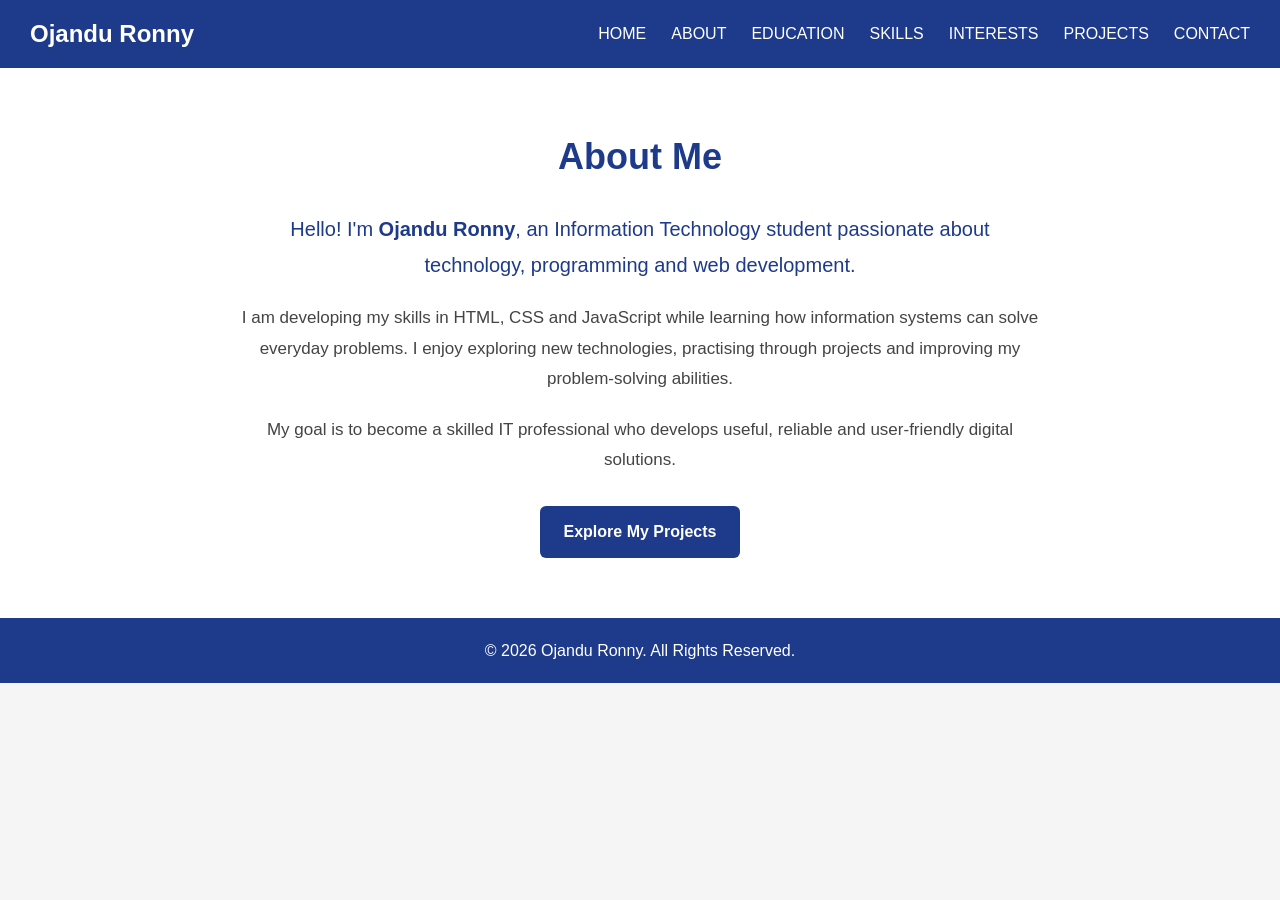
<file: About.html>
<!doctype html>
<html lang="en">
  <head>
    <meta charset="UTF-8" />
    <meta name="viewport" content="width=device-width, initial-scale=1.0" />
    <meta
      name="description"
      content="Ojandu Ronny's personal Information Technology portfolio."
    />
    <title>About | Ojandu Ronny Portfolio</title>
    <link rel="stylesheet" href="styles.css" />
  </head>
  <body>
    <header>
      <nav aria-label="Main navigation">
        <h1>Ojandu Ronny</h1>
        <button
          id="menu-toggle"
          class="menu-toggle"
          type="button"
          aria-label="Toggle navigation"
          aria-controls="nav-menu"
          aria-expanded="false"
        >
          ☰
        </button>
        <ul id="nav-menu">
          <li><a href="index.html">HOME</a></li>
          <li><a href="About.html">ABOUT</a></li>
          <li><a href="Education.html">EDUCATION</a></li>
          <li><a href="Skills.html">SKILLS</a></li>
          <li><a href="Interests.html">INTERESTS</a></li>
          <li><a href="projects.html">PROJECTS</a></li>
          <li><a href="Contact.html">CONTACT</a></li>
        </ul>
      </nav>
    </header>
    <main>
      <!-- About Me Section -->
      <section class="about" id="about">
        <div class="about-container">
          <h2>About Me</h2>
          <p class="about-intro">
            Hello! I'm <strong>Ojandu Ronny</strong>, an Information Technology
            student passionate about technology, programming and web
            development.
          </p>

          <p>
            I am developing my skills in HTML, CSS and JavaScript while learning
            how information systems can solve everyday problems. I enjoy
            exploring new technologies, practising through projects and
            improving my problem-solving abilities.
          </p>

          <p>
            My goal is to become a skilled IT professional who develops useful,
            reliable and user-friendly digital solutions.
          </p>

          <a href="projects.html" class="about-btn"> Explore My Projects </a>
        </div>
      </section>
    </main>
    <footer><p>&copy; 2026 Ojandu Ronny. All Rights Reserved.</p></footer>
    <script src="script.js"></script>
  </body>
</html>
</file>
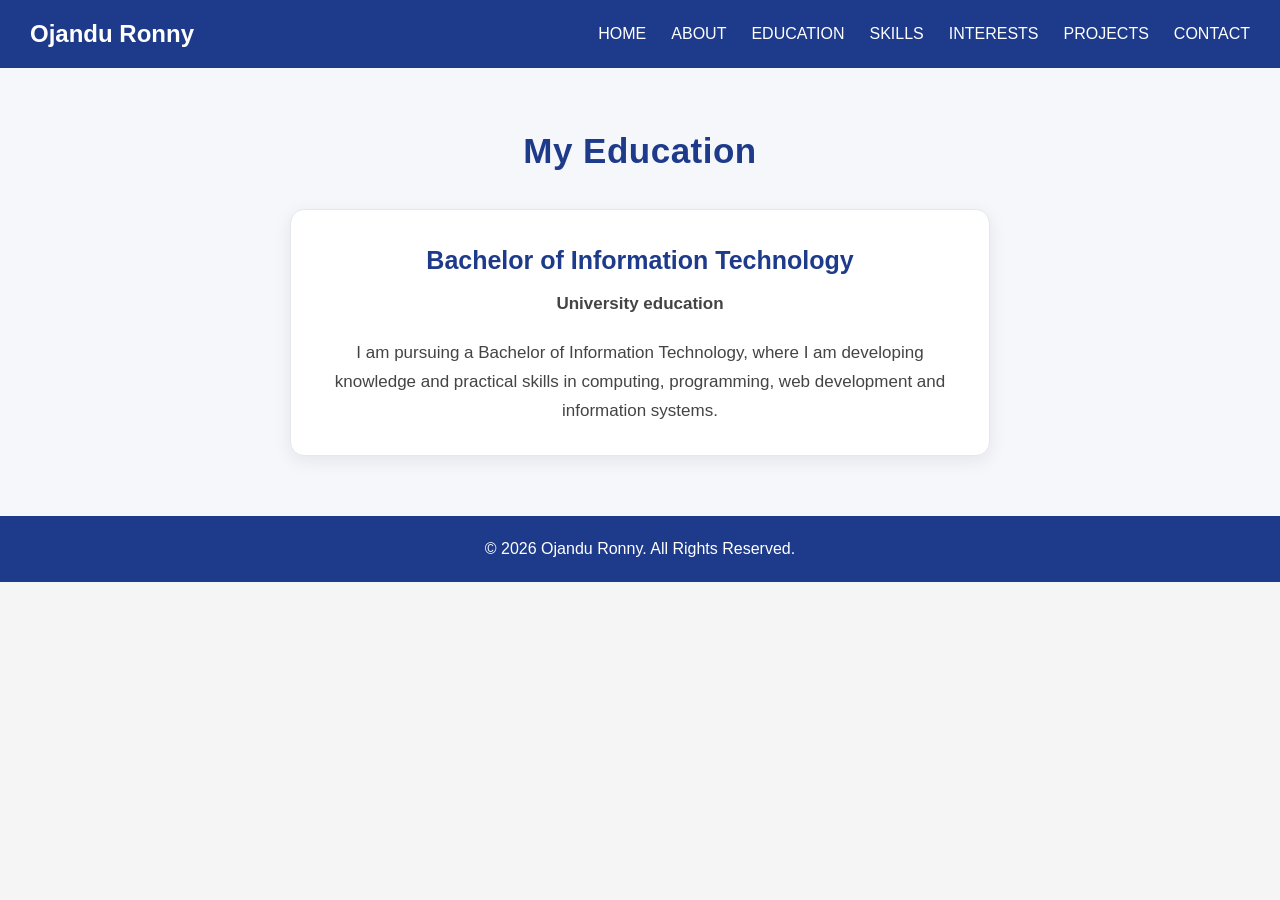
<file: Education.html>
<!doctype html>
<html lang="en">
<head>
  <meta charset="UTF-8">
  <meta name="viewport" content="width=device-width, initial-scale=1.0">
  <meta name="description" content="Ojandu Ronny's personal Information Technology portfolio.">
  <title>Education | Ojandu Ronny Portfolio</title>
  <link rel="stylesheet" href="styles.css">
</head>
<body>
<header>
  <nav aria-label="Main navigation">
    <h1>Ojandu Ronny</h1>
    <button id="menu-toggle" class="menu-toggle" type="button" aria-label="Toggle navigation" aria-controls="nav-menu" aria-expanded="false">☰</button>
    <ul id="nav-menu">
      <li><a href="index.html">HOME</a></li>
      <li><a href="About.html">ABOUT</a></li>
      <li><a href="Education.html">EDUCATION</a></li>
      <li><a href="Skills.html">SKILLS</a></li>
      <li><a href="Interests.html">INTERESTS</a></li>
      <li><a href="projects.html">PROJECTS</a></li>
      <li><a href="Contact.html">CONTACT</a></li>
    </ul>
  </nav>
</header>
<main>
  <section id="education" class="education">
    <h2>My Education</h2>
    <div class="education-card">
      <h3>Bachelor of Information Technology</h3>
      <p class="institution">University education</p>
      <p>I am pursuing a Bachelor of Information Technology, where I am developing knowledge and practical skills in computing, programming, web development and information systems.</p>
    </div>
  </section>
</main>
<footer><p>&copy; 2026 Ojandu Ronny. All Rights Reserved.</p></footer>
<script src="script.js"></script>
</body>
</html>
</file>
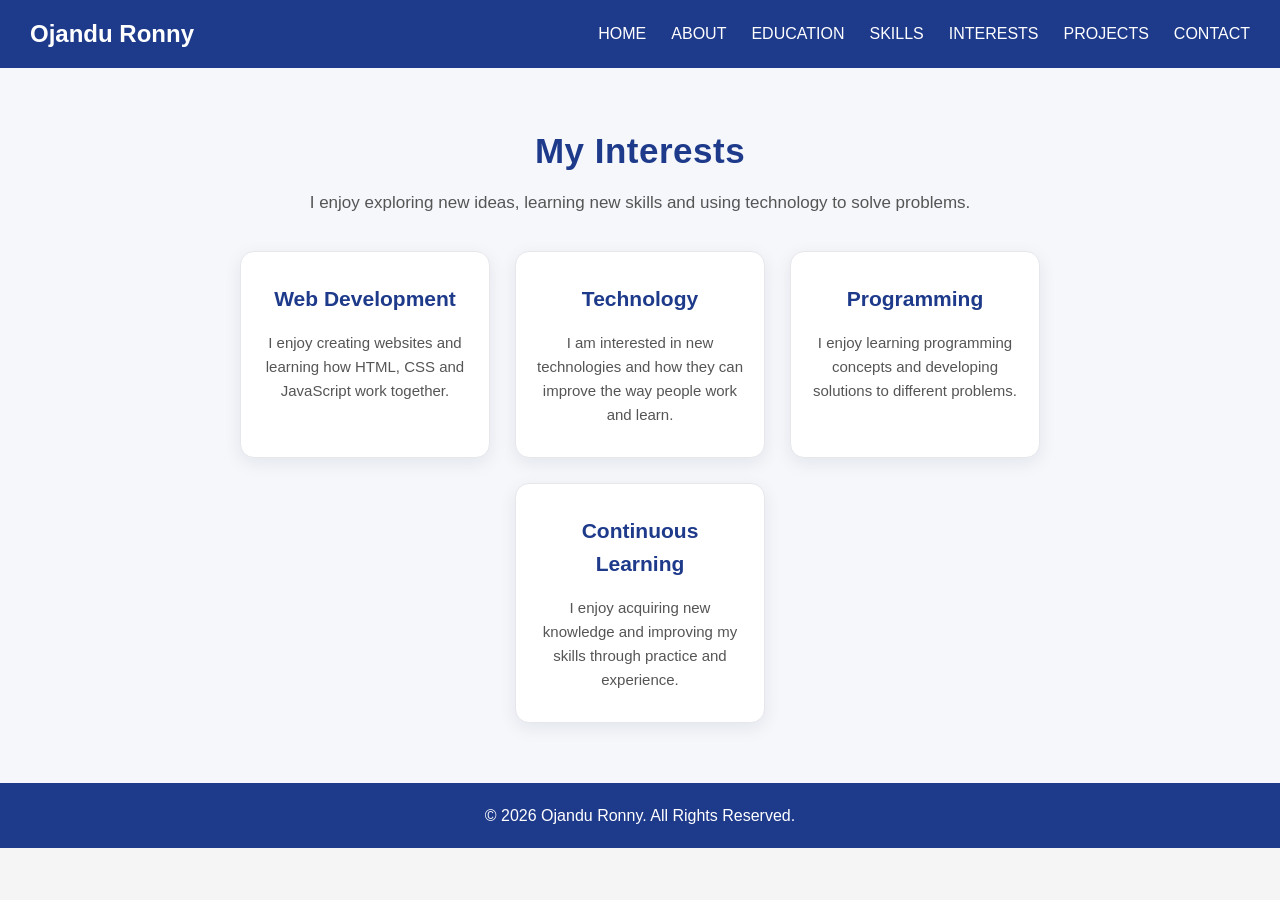
<file: Interests.html>
<!doctype html>
<html lang="en">
<head>
  <meta charset="UTF-8">
  <meta name="viewport" content="width=device-width, initial-scale=1.0">
  <meta name="description" content="Ojandu Ronny's personal Information Technology portfolio.">
  <title>Interests | Ojandu Ronny Portfolio</title>
  <link rel="stylesheet" href="styles.css">
</head>
<body>
<header>
  <nav aria-label="Main navigation">
    <h1>Ojandu Ronny</h1>
    <button id="menu-toggle" class="menu-toggle" type="button" aria-label="Toggle navigation" aria-controls="nav-menu" aria-expanded="false">☰</button>
    <ul id="nav-menu">
      <li><a href="index.html">HOME</a></li>
      <li><a href="About.html">ABOUT</a></li>
      <li><a href="Education.html">EDUCATION</a></li>
      <li><a href="Skills.html">SKILLS</a></li>
      <li><a href="Interests.html">INTERESTS</a></li>
      <li><a href="projects.html">PROJECTS</a></li>
      <li><a href="Contact.html">CONTACT</a></li>
    </ul>
  </nav>
</header>
<main>
    <!-- Interests Section -->
    <section id="interests" class="interests">
      <h2>My Interests</h2>

      <p class="interests-intro">
        I enjoy exploring new ideas, learning new skills and using technology to
        solve problems.
      </p>

      <div class="interests-container">
        <!-- Web Development -->
        <div class="interest-card">
          <h3>Web Development</h3>
          <p>
            I enjoy creating websites and learning how HTML, CSS and JavaScript
            work together.
          </p>
        </div>

        <!-- Technology -->
        <div class="interest-card">
          <h3>Technology</h3>
          <p>
            I am interested in new technologies and how they can improve the way
            people work and learn.
          </p>
        </div>

        <!-- Programming -->
        <div class="interest-card">
          <h3>Programming</h3>
          <p>
            I enjoy learning programming concepts and developing solutions to
            different problems.
          </p>
        </div>

        <!-- Learning -->
        <div class="interest-card">
          <h3>Continuous Learning</h3>
          <p>
            I enjoy acquiring new knowledge and improving my skills through
            practice and experience.
          </p>
        </div>
      </div>
    </section>
</main>
<footer><p>&copy; 2026 Ojandu Ronny. All Rights Reserved.</p></footer>
<script src="script.js"></script>
</body>
</html>
</file>
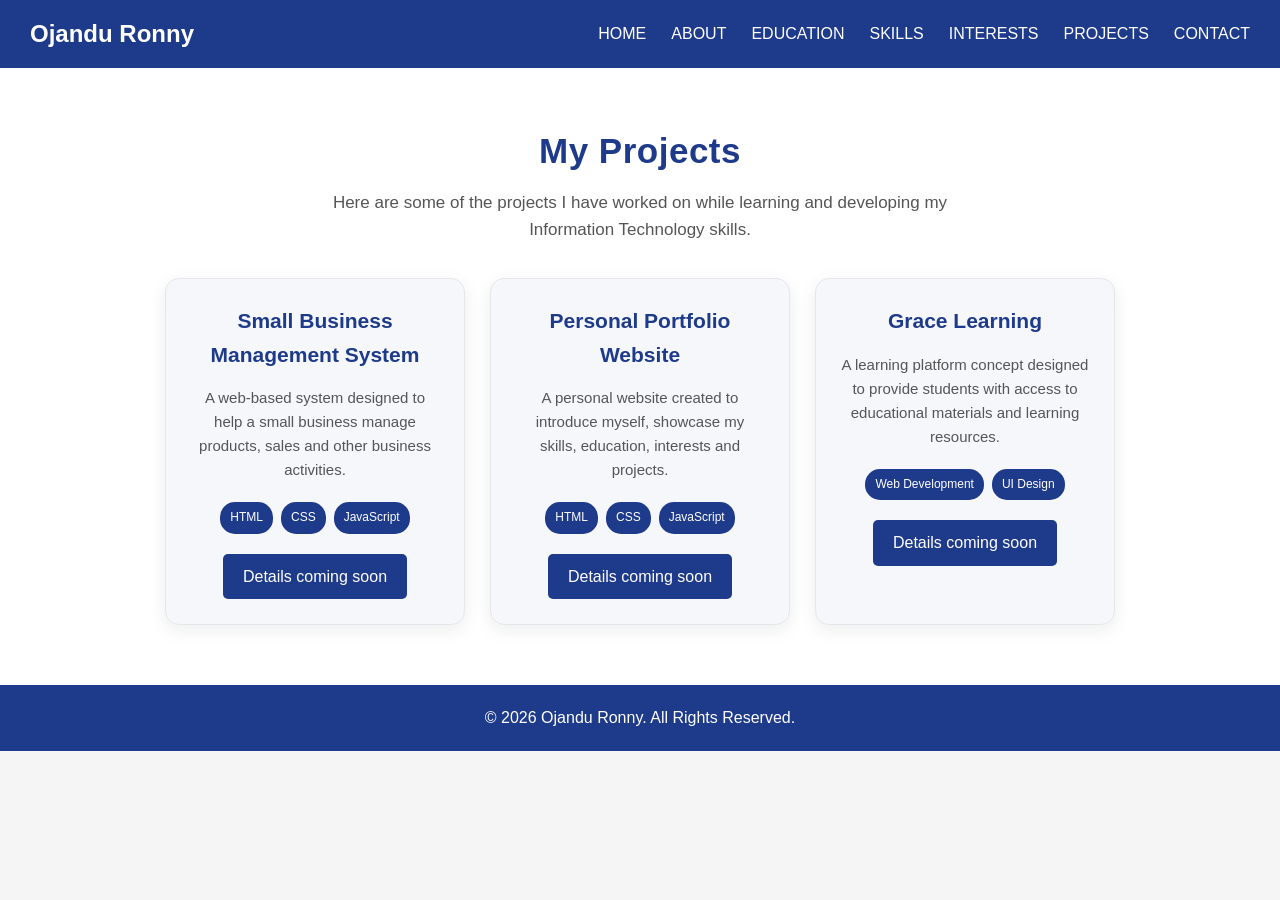
<file: projects.html>
<!doctype html>
<html lang="en">
<head>
  <meta charset="UTF-8">
  <meta name="viewport" content="width=device-width, initial-scale=1.0">
  <meta name="description" content="Ojandu Ronny's personal Information Technology portfolio.">
  <title>Projects | Ojandu Ronny Portfolio</title>
  <link rel="stylesheet" href="styles.css">
</head>
<body>
<header>
  <nav aria-label="Main navigation">
    <h1>Ojandu Ronny</h1>
    <button id="menu-toggle" class="menu-toggle" type="button" aria-label="Toggle navigation" aria-controls="nav-menu" aria-expanded="false">☰</button>
    <ul id="nav-menu">
      <li><a href="index.html">HOME</a></li>
      <li><a href="About.html">ABOUT</a></li>
      <li><a href="Education.html">EDUCATION</a></li>
      <li><a href="Skills.html">SKILLS</a></li>
      <li><a href="Interests.html">INTERESTS</a></li>
      <li><a href="projects.html">PROJECTS</a></li>
      <li><a href="Contact.html">CONTACT</a></li>
    </ul>
  </nav>
</header>
<main>
    <!-- Projects Section -->
    <section id="projects" class="projects">
      <h2>My Projects</h2>

      <p class="projects-intro">
        Here are some of the projects I have worked on while learning and
        developing my Information Technology skills.
      </p>

      <div class="projects-container">
        <!-- Project 1 -->
        <div class="project-card">
          <div class="project-content">
            <h3>Small Business Management System</h3>

            <p>
              A web-based system designed to help a small business manage
              products, sales and other business activities.
            </p>

            <div class="project-tools">
              <span>HTML</span>
              <span>CSS</span>
              <span>JavaScript</span>
            </div>

            <span class="project-btn project-btn-disabled" aria-label="Project details coming soon">Details coming soon</span>
          </div>
        </div>

        <!-- Project 2 -->
        <div class="project-card">
          <div class="project-content">
            <h3>Personal Portfolio Website</h3>

            <p>
              A personal website created to introduce myself, showcase my
              skills, education, interests and projects.
            </p>

            <div class="project-tools">
              <span>HTML</span>
              <span>CSS</span>
              <span>JavaScript</span>
            </div>

            <span class="project-btn project-btn-disabled" aria-label="Project details coming soon">Details coming soon</span>
          </div>
        </div>

        <!-- Project 3 -->
        <div class="project-card">
          <div class="project-content">
            <h3>Grace Learning</h3>

            <p>
              A learning platform concept designed to provide students with
              access to educational materials and learning resources.
            </p>

            <div class="project-tools">
              <span>Web Development</span>
              <span>UI Design</span>
            </div>

            <span class="project-btn project-btn-disabled" aria-label="Project details coming soon">Details coming soon</span>
          </div>
        </div>
      </div>
    </section>
</main>
<footer><p>&copy; 2026 Ojandu Ronny. All Rights Reserved.</p></footer>
<script src="script.js"></script>
</body>
</html>
</file>
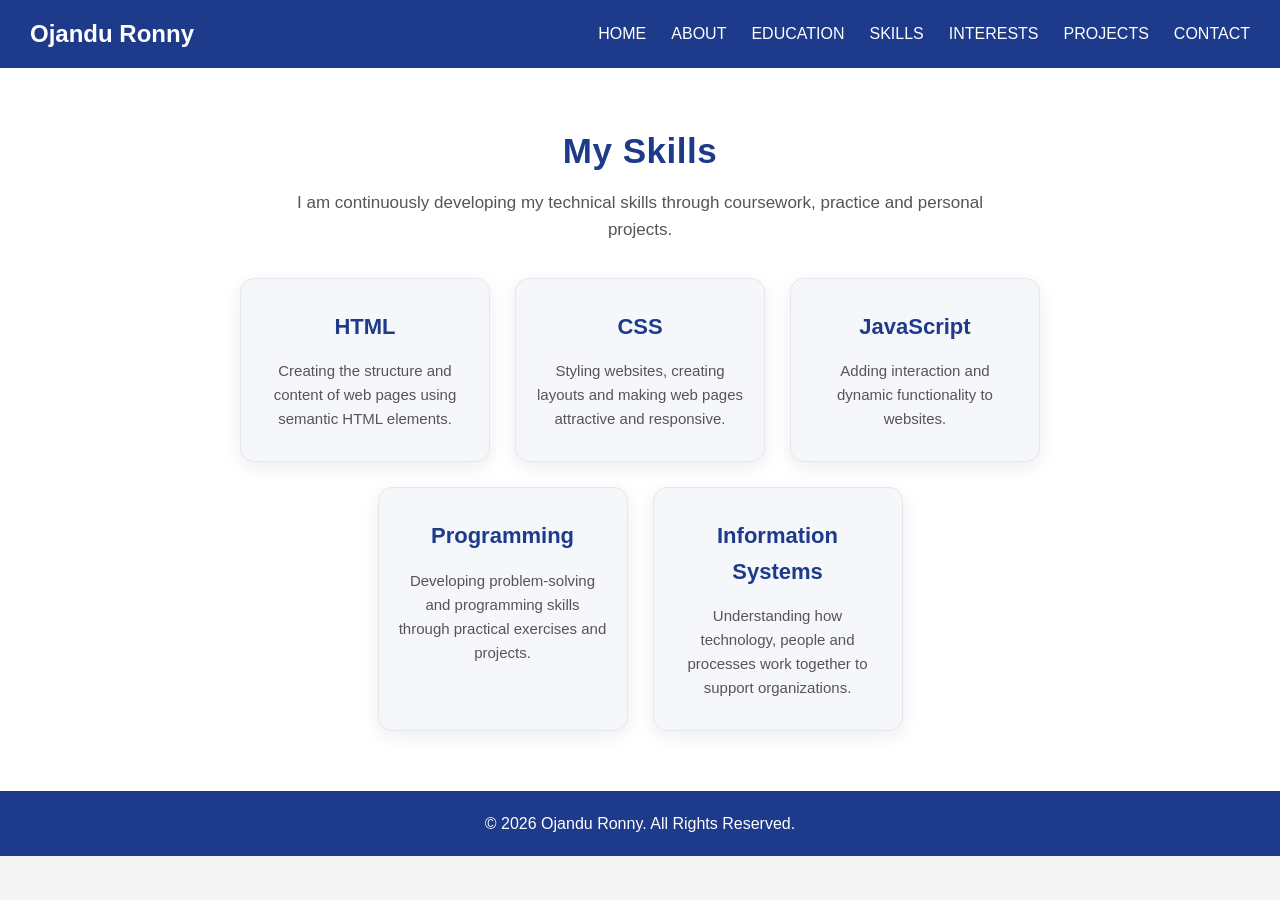
<file: Skills.html>
<!doctype html>
<html lang="en">
<head>
  <meta charset="UTF-8">
  <meta name="viewport" content="width=device-width, initial-scale=1.0">
  <meta name="description" content="Ojandu Ronny's personal Information Technology portfolio.">
  <title>Skills | Ojandu Ronny Portfolio</title>
  <link rel="stylesheet" href="styles.css">
</head>
<body>
<header>
  <nav aria-label="Main navigation">
    <h1>Ojandu Ronny</h1>
    <button id="menu-toggle" class="menu-toggle" type="button" aria-label="Toggle navigation" aria-controls="nav-menu" aria-expanded="false">☰</button>
    <ul id="nav-menu">
      <li><a href="index.html">HOME</a></li>
      <li><a href="About.html">ABOUT</a></li>
      <li><a href="Education.html">EDUCATION</a></li>
      <li><a href="Skills.html">SKILLS</a></li>
      <li><a href="Interests.html">INTERESTS</a></li>
      <li><a href="projects.html">PROJECTS</a></li>
      <li><a href="Contact.html">CONTACT</a></li>
    </ul>
  </nav>
</header>
<main>
    <!-- Skills Section -->
    <section id="skills" class="skills">
      <h2>My Skills</h2>

      <p class="skills-intro">
        I am continuously developing my technical skills through coursework,
        practice and personal projects.
      </p>

      <div class="skills-container">
        <!-- HTML -->
        <div class="skill-card">
          <h3>HTML</h3>
          <p>
            Creating the structure and content of web pages using semantic HTML
            elements.
          </p>
        </div>

        <!-- CSS -->
        <div class="skill-card">
          <h3>CSS</h3>
          <p>
            Styling websites, creating layouts and making web pages attractive
            and responsive.
          </p>
        </div>

        <!-- JavaScript -->
        <div class="skill-card">
          <h3>JavaScript</h3>
          <p>Adding interaction and dynamic functionality to websites.</p>
        </div>

        <!-- Programming -->
        <div class="skill-card">
          <h3>Programming</h3>
          <p>
            Developing problem-solving and programming skills through practical
            exercises and projects.
          </p>
        </div>

        <!-- Information Systems -->
        <div class="skill-card">
          <h3>Information Systems</h3>
          <p>
            Understanding how technology, people and processes work together to
            support organizations.
          </p>
        </div>
      </div>
    </section>
</main>
<footer><p>&copy; 2026 Ojandu Ronny. All Rights Reserved.</p></footer>
<script src="script.js"></script>
</body>
</html>
</file>
<file: styles.css>
/* Remove default spacing */
* {
  margin: 0;
  padding: 0;
  box-sizing: border-box;
}

/* Page */
body {
  font-family: Arial, sans-serif;
  background-color: #f5f5f5;
}

/* Navigation */
header {
  background-color: #1e3a8a;
  color: white;
  padding: 15px 30px;
}

nav {
  display: flex;
  justify-content: space-between;
  align-items: center;
}

nav h1 {
  font-size: 24px;
}

nav ul {
  list-style: none;
  display: flex;
  gap: 25px;
}

nav ul li a {
  color: white;
  text-decoration: none;
}

/* Footer */
footer {
  text-align: center;
  padding: 20px;
  background-color: #1e3a8a;
  color: white;
}

/* Carousel */
.carousel {
  position: relative;
  width: 100%;
  height: 450px;
  overflow: hidden;
}

/* Individual slides */
.slide {
  display: none;
  height: 100%;
  padding: 80px;
  background-color: #2563eb;
  color: white;
}

/* Active slide */
.slide.active {
  display: flex;
  align-items: center;
}

/* Slide content */
.slide-content {
  max-width: 650px;
}

.slide-content h2 {
  font-size: 45px;
  margin-bottom: 20px;
}

.slide-content p {
  font-size: 20px;
  line-height: 1.6;
  margin-bottom: 25px;
}

/* Buttons */
.btn {
  display: inline-block;
  padding: 12px 25px;
  background-color: white;
  color: #1e3a8a;
  text-decoration: none;
  border-radius: 5px;
  font-weight: bold;
}

.btn:hover {
  background-color: #e5e7eb;
}

/* Previous and next buttons */
.prev,
.next {
  position: absolute;
  top: 50%;
  transform: translateY(-50%);
  background-color: rgba(0, 0, 0, 0.4);
  color: white;
  border: none;
  padding: 15px;
  cursor: pointer;
  font-size: 24px;
}

.prev {
  left: 20px;
}

.next {
  right: 20px;
}

.prev:hover,
.next:hover {
  background-color: rgba(0, 0, 0, 0.7);
}

/* Indicators */
.indicators {
  position: absolute;
  bottom: 20px;
  width: 100%;
  text-align: center;
}

.dot {
  display: inline-block;
  width: 12px;
  height: 12px;
  margin: 5px;
  background-color: white;
  border-radius: 50%;
  cursor: pointer;
  opacity: 0.5;
}

.dot.active {
  opacity: 1;
}

/* About Me Section */
.about {
  padding: 60px 10%;
  background-color: white;
  text-align: center;
}

.about h2 {
  font-size: 35px;
  color: #1e3a8a;
  margin-bottom: 25px;
}

.about p {
  max-width: 800px;
  margin: 0 auto 20px;
  font-size: 18px;
  line-height: 1.7;
  color: #444;
}

/* Education Section */
.education {
  padding: 60px 10%;
  background-color: #f5f7fb;
  text-align: center;
}

.education h2 {
  font-size: 35px;
  color: #1e3a8a;
  margin-bottom: 35px;
}

.education-card {
  max-width: 700px;
  margin: 0 auto;
  padding: 30px;
  background-color: white;
  border-radius: 10px;
  box-shadow: 0 4px 12px rgba(0, 0, 0, 0.1);
}

.education-card h3 {
  font-size: 25px;
  color: #1e3a8a;
  margin-bottom: 10px;
}

.institution {
  font-weight: bold;
  color: #555;
  margin-bottom: 20px;
}

.education-card p {
  font-size: 17px;
  line-height: 1.7;
  color: #444;
}

/* Skills Section */
.skills {
  padding: 60px 10%;
  background-color: white;
  text-align: center;
}

.skills h2 {
  font-size: 35px;
  color: #1e3a8a;
  margin-bottom: 15px;
}

.skills-intro {
  max-width: 700px;
  margin: 0 auto 35px;
  color: #555;
  font-size: 17px;
  line-height: 1.6;
}

/* Skills cards container */
.skills-container {
  display: flex;
  justify-content: center;
  flex-wrap: wrap;
  gap: 25px;
}

/* Individual skill card */
.skill-card {
  width: 250px;
  padding: 30px 20px;
  background-color: #f5f7fb;
  border-radius: 10px;
  border: 1px solid #e0e0e0;
  transition: transform 0.3s ease, box-shadow 0.3s ease;
}

/* Skill heading */
.skill-card h3 {
  color: #1e3a8a;
  font-size: 22px;
  margin-bottom: 15px;
}

/* Skill description */
.skill-card p {
  color: #555;
  line-height: 1.6;
  font-size: 15px;
}

/* Hover effect */
.skill-card:hover {
  transform: translateY(-8px);
  box-shadow: 0 8px 20px rgba(0, 0, 0, 0.12);
}

/* Interests Section */
.interests {
  padding: 60px 10%;
  background-color: #f5f7fb;
  text-align: center;
}

.interests h2 {
  font-size: 35px;
  color: #1e3a8a;
  margin-bottom: 15px;
}

.interests-intro {
  max-width: 700px;
  margin: 0 auto 35px;
  color: #555;
  font-size: 17px;
  line-height: 1.6;
}

.interests-container {
  display: flex;
  justify-content: center;
  flex-wrap: wrap;
  gap: 25px;
}

.interest-card {
  width: 250px;
  padding: 30px 20px;
  background-color: white;
  border-radius: 10px;
  border: 1px solid #e0e0e0;
  transition: transform 0.3s ease, box-shadow 0.3s ease;
}

.interest-card h3 {
  color: #1e3a8a;
  font-size: 21px;
  margin-bottom: 15px;
}

.interest-card p {
  color: #555;
  font-size: 15px;
  line-height: 1.6;
}

.interest-card:hover {
  transform: translateY(-8px);
  box-shadow: 0 8px 20px rgba(0, 0, 0, 0.12);
}

/* Projects Section */
.projects {
  padding: 60px 10%;
  background-color: white;
  text-align: center;
}

.projects h2 {
  font-size: 35px;
  color: #1e3a8a;
  margin-bottom: 15px;
}

.projects-intro {
  max-width: 700px;
  margin: 0 auto 35px;
  color: #555;
  font-size: 17px;
  line-height: 1.6;
}

/* Projects container */
.projects-container {
  display: flex;
  justify-content: center;
  flex-wrap: wrap;
  gap: 25px;
}

/* Individual project card */
.project-card {
  width: 300px;
  background-color: #f5f7fb;
  border: 1px solid #e0e0e0;
  border-radius: 10px;
  overflow: hidden;
  transition: transform 0.3s ease, box-shadow 0.3s ease;
}

.project-card:hover {
  transform: translateY(-8px);
  box-shadow: 0 8px 20px rgba(0, 0, 0, 0.12);
}

/* Project content */
.project-content {
  padding: 25px;
}

.project-content h3 {
  color: #1e3a8a;
  font-size: 21px;
  margin-bottom: 15px;
}

.project-content p {
  color: #555;
  font-size: 15px;
  line-height: 1.6;
  margin-bottom: 20px;
}

/* Technologies used */
.project-tools {
  display: flex;
  justify-content: center;
  flex-wrap: wrap;
  gap: 8px;
  margin-bottom: 20px;
}

.project-tools span {
  background-color: #1e3a8a;
  color: white;
  padding: 6px 10px;
  border-radius: 15px;
  font-size: 12px;
}

/* Project button */
.project-btn {
  display: inline-block;
  padding: 10px 20px;
  background-color: #1e3a8a;
  color: white;
  text-decoration: none;
  border-radius: 5px;
}

.project-btn:hover {
  background-color: #2563eb;
}

/* Contact Section */

.contact {
  padding: 60px 10%;
  background-color: #f5f7fb;
  text-align: center;
}

.contact h2 {
  font-size: 35px;
  color: #1e3a8a;
  margin-bottom: 15px;
}

.contact-intro {
  max-width: 700px;
  margin: 0 auto 35px;
  color: #555;
  font-size: 17px;
  line-height: 1.6;
}

.contact-container {
  display: flex;
  justify-content: center;
  align-items: flex-start;
  gap: 40px;
  max-width: 1000px;
  margin: 0 auto;
}

/* Contact Information */

.contact-info {
  width: 40%;
  background-color: white;
  padding: 30px;
  border-radius: 10px;
  text-align: left;
  box-shadow: 0 4px 12px rgba(0, 0, 0, 0.1);
}

.contact-info h3 {
  color: #1e3a8a;
  font-size: 24px;
  margin-bottom: 25px;
}

.contact-info p {
  color: #555;
  line-height: 1.6;
  margin-bottom: 20px;
}

/* Contact Form */

.contact-form {
  width: 60%;
  background-color: white;
  padding: 30px;
  border-radius: 10px;
  text-align: left;
  box-shadow: 0 4px 12px rgba(0, 0, 0, 0.1);
}

.contact-form label {
  display: block;
  margin-bottom: 8px;
  color: #333;
  font-weight: bold;
}

.contact-form input,
.contact-form textarea {
  width: 100%;
  padding: 12px;
  margin-bottom: 20px;
  border: 1px solid #ccc;
  border-radius: 5px;
  font-size: 15px;
  font-family: Arial, sans-serif;
}

.contact-form input:focus,
.contact-form textarea:focus {
  outline: none;
  border-color: #1e3a8a;
}

.contact-form button {
  padding: 12px 25px;
  background-color: #1e3a8a;
  color: white;
  border: none;
  border-radius: 5px;
  font-size: 16px;
  font-weight: bold;
  cursor: pointer;
}

.contact-form button:hover {
  background-color: #2563eb;
}

/* =========================
                                                                                                                                                                                                                                                                                                                                                                                                                                                                                                                                                       RESPONSIVE DESIGN
                                                                                                                                                                                                                                                                                                                                                                                                                                                                                                                                                             ========================= */

@media (max-width: 768px) {

  /* Header and Navigation */

  header {
    padding: 15px 20px;
  }

  nav {
    flex-direction: column;
    gap: 15px;
  }

  nav h1 {
    font-size: 22px;
  }

  nav ul {
    flex-wrap: wrap;
    justify-content: center;
    gap: 10px 15px;
  }

  nav ul li a {
    font-size: 14px;
  }


  /* Carousel */

  .carousel {
    height: 400px;
  }

  .slide {
    padding: 40px 50px;
  }

  .slide-content h2 {
    font-size: 32px;
  }

  .slide-content p {
    font-size: 16px;
  }

  .prev,
  .next {
    padding: 10px;
    font-size: 20px;
  }


  /* About */

  .about {
    padding: 45px 7%;
  }

  .about h2,
  .education h2,
  .skills h2,
  .interests h2,
  .projects h2,
  .contact h2 {
    font-size: 30px;
  }


  /* Education */

  .education {
    padding: 45px 7%;
  }

  .education-card {
    padding: 25px 20px;
  }


  /* Skills */

  .skills {
    padding: 45px 7%;
  }

  .skill-card {
    width: 100%;
    max-width: 350px;
  }


  /* Interests */

  .interests {
    padding: 45px 7%;
  }

  .interest-card {
    width: 100%;
    max-width: 350px;
  }


  /* Projects */

  .projects {
    padding: 45px 7%;
  }

  .project-card {
    width: 100%;
    max-width: 350px;
  }


  /* Contact */

  .contact {
    padding: 45px 7%;
  }

  .contact-container {
    flex-direction: column;
    align-items: center;
  }

  .contact-info,
  .contact-form {
    width: 100%;
    max-width: 500px;
  }


  /* Footer */

  footer {
    padding: 20px 15px;
    font-size: 14px;
  }
}

/* Hamburger Menu */

.menu-toggle {
  display: none;
  background: none;
  border: none;
  color: white;
  font-size: 30px;
  cursor: pointer;
}


/* Mobile Navigation */

@media (max-width: 768px) {

  nav {
    position: relative;
  }

  .menu-toggle {
    display: block;
    position: absolute;
    right: 20px;
    top: 10px;
  }

  nav ul {
    display: none;
    flex-direction: column;
    width: 100%;
    text-align: center;
    gap: 0;
  }

  nav ul.active {
    display: flex;
  }

  nav ul li {
    width: 100%;
    padding: 10px 0;
  }

}

/* Disabled project button */
.project-btn.disabled {
  background-color: #9ca3af;
  cursor: default;
}

/* Contact form status message */
#form-message {
  margin-top: 15px;
  color: #1e3a8a;
  font-weight: bold;
}


/* =========================
                                                                                                                                                                                                                                                                                                                                                                                                                                                                                                                                                                                                                                                                                                                                                                                                                                                                                                                                      CAROUSEL BACKGROUND IMAGES
                                                                                                                                                                                                                                                                                                                                                                                                                                                                                                                                                                                                                                                                                                                                                                                                                                                                                                                                         Image files are in the same folder as index.html and styles.css.
                                                                                                                                                                                                                                                                                                                                                                                                                                                                                                                                                                                                                                                                                                                                                                                                                                                                                                                                            Keep these filenames exactly as they appear in VSCodroid.
                                                                                                                                                                                                                                                                                                                                                                                                                                                                                                                                                                                                                                                                                                                                                                                                                                                                                                                                               ========================= */
.carousel>.slide {
  position: relative;
  background-size: cover;
  background-position: center;
  background-repeat: no-repeat;
}

/* Dark overlay improves text readability */
.carousel>.slide::before {
  content: "";
  position: absolute;
  inset: 0;
  background: rgba(4, 18, 52, 0.48);
  z-index: 0;
  pointer-events: none;
}

.carousel>.slide>.slide-content {
  position: relative;
  z-index: 1;
}

/* Slide 1: portrait */
.carousel>.slide:nth-of-type(1) {
  background-image: url("./ronny.png");
}

/* Slide 2: coding background 1 */
.carousel>.slide:nth-of-type(2) {
  background-image: url("./coding-background-1.png");
}

/* Slide 3: coding background 2 */
.carousel>.slide:nth-of-type(3) {
  background-image: url("./coding-background-2.png");
}

/* Slide 4: reuse coding background 1 */
.carousel>.slide:nth-of-type(4) {
  background-image: url("./coding-background-1.png");
}

@media (max-width: 768px) {
  .carousel>.slide {
    background-position: center;
    padding: 40px 50px;
  }
}

/* Mobile carousel improvements */
@media (max-width: 768px) {
  .carousel {
    height: 430px;
  }

  .slide {
    padding: 35px 55px;
    background-size: cover;
    background-position: center;
  }

  .slide-content {
    width: 100%;
    max-width: 100%;
  }

  .slide-content h2 {
    font-size: 30px;
    line-height: 1.2;
    margin-bottom: 18px;
  }

  .slide-content p {
    font-size: 16px;
    line-height: 1.6;
    margin-bottom: 22px;
  }

  .prev,
  .next {
    padding: 8px;
    font-size: 18px;
    z-index: 2;
  }

  .prev {
    left: 5px;
  }

  .next {
    right: 5px;
  }

  .slide .btn {
    padding: 11px 16px;
    font-size: 15px;
    background-color: #ffffff;
    color: #1e3a8a;
  }

  .indicators {
    bottom: 15px;
    z-index: 3;
  }

}

/* Smooth carousel fade transition */
.carousel {
  position: relative;
  isolation: isolate;
}

.carousel .slide {
  display: flex;
  position: absolute;
  inset: 0;
  width: 100%;
  height: 100%;
  opacity: 0;
  visibility: hidden;
  pointer-events: none;
  transition: opacity 0.7s ease, visibility 0.7s ease;
  z-index: 0;
}

.carousel .slide.active {
  opacity: 1;
  visibility: visible;
  pointer-events: auto;
  z-index: 1;
}

/* Keep carousel controls above the slides */
.carousel .prev,
.carousel .next,
.carousel .indicators {
  z-index: 2;
}

/* Respect reduced-motion preferences */
@media (prefers-reduced-motion: reduce) {
  .carousel .slide {
    transition: none;
  }
}

/* Improved About Me section */
.about {
  padding: 60px 8%;
  background-color: #ffffff;
  text-align: center;
}

.about-container {
  max-width: 850px;
  margin: 0 auto;
}

.about h2 {
  font-size: 36px;
  color: #1e3a8a;
  margin-bottom: 25px;
}

.about .about-intro {
  font-size: 20px;
  color: #1e3a8a;
  margin-bottom: 20px;
}

.about p {
  font-size: 17px;
  line-height: 1.8;
  color: #444444;
  margin-bottom: 20px;
}

.about-btn {
  display: inline-block;
  margin-top: 10px;
  padding: 13px 24px;
  background-color: #1e3a8a;
  color: #ffffff;
  text-decoration: none;
  border-radius: 6px;
  font-weight: bold;
  transition: background-color 0.3s ease;
}

.about-btn:hover {
  background-color: #2563eb;
}

@media (max-width: 768px) {
  .about {
    padding: 45px 7%;
  }

  .about h2 {
    font-size: 30px;
  }

  .about .about-intro {
    font-size: 18px;
  }

  .about p {
    font-size: 16px;
  }

}

/* =================================
PORTFOLIO DESIGN IMPROVEMENTS
================================= */

html {
  scroll-behavior: smooth;
}

body {
  font-family: "Segoe UI", Arial, sans-serif;
  line-height: 1.6;
  color: #222222;
}

/* Consistent section headings */
.education h2,
.skills h2,
.interests h2,
.projects h2,
.contact h2 {
  letter-spacing: 0.5px;
  line-height: 1.3;
}

/* Consistent card appearance */
.education-card,
.skill-card,
.interest-card,
.project-card,
.contact-info,
.contact-form {
  border: 1px solid #e5e7eb;
  border-radius: 14px;
  box-shadow: 0 5px 18px rgba(15, 23, 42, 0.08);
  transition: transform 0.3s ease,
    box-shadow 0.3s ease;
}

/* Subtle hover effect */
.education-card:hover,
.skill-card:hover,
.interest-card:hover,
.project-card:hover {
  transform: translateY(-5px);
  box-shadow: 0 10px 25px rgba(15, 23, 42, 0.13);
}

/* Consistent button appearance */
.about-btn,
.project-btn,
.contact-form button,
.btn {
  transition: background-color 0.3s ease,
    transform 0.3s ease;
}

.about-btn:hover,
.project-btn:hover,
.contact-form button:hover {
  transform: translateY(-2px);
}

/* Visible keyboard focus */
a:focus-visible,
button:focus-visible,
input:focus-visible,
textarea:focus-visible {
  outline: 3px solid #60a5fa;
  outline-offset: 3px;
}

/* Mobile readability */
@media (max-width: 768px) {

  .education h2,
  .skills h2,
  .interests h2,
  .projects h2,
  .contact h2 {
    font-size: 29px;
  }

  .education-card,
  .skill-card,
  .interest-card,
  .project-card,
  .contact-info,
  .contact-form {
    border-radius: 12px;
  }

}

/* Reduce animation for users who prefer less motion */
@media (prefers-reduced-motion: reduce) {
  html {
    scroll-behavior: auto;
  }

  *,
  *::before,
  *::after {
    transition-duration: 0.01ms !important;
    animation-duration: 0.01ms !important;
  }

}
</file>
